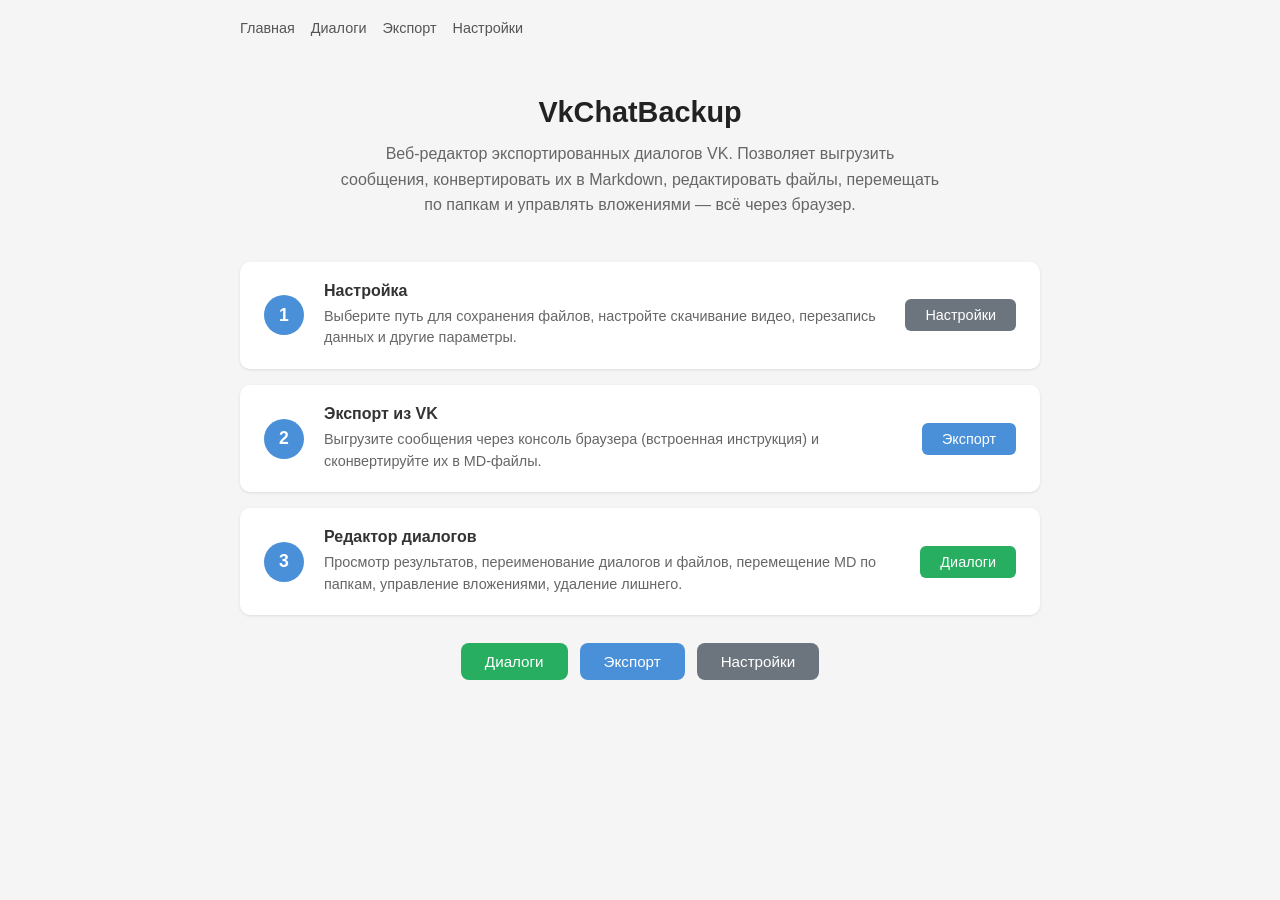
<file: WebApp/templates/welcome.html>
<!DOCTYPE html>
<html lang="ru">
<head>
<meta charset="UTF-8">
<meta name="viewport" content="width=device-width, initial-scale=1">
<title>VkChatBackup — Главная</title>
<style>
  *, *::before, *::after { box-sizing: border-box; }
  body { font-family: -apple-system, BlinkMacSystemFont, "Segoe UI", Roboto, sans-serif; margin: 0; padding: 20px; background: #f5f5f5; color: #222; }
  .container { max-width: 800px; margin: 0 auto; }
  .nav { margin-bottom: 20px; display: flex; gap: 16px; font-size: 0.9rem; }
  .nav a { color: #555; text-decoration: none; }
  .nav a:hover { text-decoration: underline; }
  .hero { text-align: center; padding: 40px 0 20px; }
  .hero h1 { font-size: 1.8rem; margin: 0 0 12px; color: #222; }
  .hero p { font-size: 1rem; color: #666; line-height: 1.6; max-width: 600px; margin: 0 auto; }
  .steps { display: flex; flex-direction: column; gap: 16px; margin-top: 24px; }
  .card { background: #fff; border-radius: 10px; padding: 20px 24px; box-shadow: 0 1px 3px rgba(0,0,0,0.1); display: flex; align-items: center; gap: 20px; }
  .card:hover { box-shadow: 0 2px 8px rgba(0,0,0,0.15); }
  .card-num { width: 40px; height: 40px; background: #4a90d9; color: #fff; border-radius: 50%; display: flex; align-items: center; justify-content: center; font-weight: 700; font-size: 1.1rem; flex-shrink: 0; }
  .card-body { flex: 1; }
  .card-body h3 { margin: 0 0 6px; font-size: 1rem; color: #333; }
  .card-body p { margin: 0; font-size: 0.9rem; color: #666; line-height: 1.5; }
  .card-btn { flex-shrink: 0; padding: 8px 20px; background: #4a90d9; color: #fff; border: none; border-radius: 6px; font-size: 0.9rem; cursor: pointer; text-decoration: none; display: inline-block; }
  .card-btn:hover { background: #357abd; }
  .card-btn.settings { background: #6c757d; }
  .card-btn.settings:hover { background: #5a6268; }
  .card-btn.dialogs { background: #27ae60; }
  .card-btn.dialogs:hover { background: #219a52; }
  .links { display: flex; justify-content: center; gap: 12px; margin-top: 28px; }
  .links a { padding: 10px 24px; border-radius: 8px; font-size: 0.95rem; text-decoration: none; font-weight: 500; }
  .links a:hover { filter: brightness(1.1); }
</style>
</head>
<body>
<div class="container">
  <div class="nav">
    <a href="/">Главная</a>
    <a href="/dialogs">Диалоги</a>
    <a href="/export">Экспорт</a>
    <a href="/settings">Настройки</a>
  </div>

  <div class="hero">
    <h1>VkChatBackup</h1>
    <p>Веб-редактор экспортированных диалогов VK. Позволяет выгрузить сообщения, конвертировать их в Markdown, редактировать файлы, перемещать по папкам и управлять вложениями — всё через браузер.</p>
  </div>

  <div class="steps">
    <div class="card">
      <div class="card-num">1</div>
      <div class="card-body">
        <h3>Настройка</h3>
        <p>Выберите путь для сохранения файлов, настройте скачивание видео, перезапись данных и другие параметры.</p>
      </div>
      <a href="/settings" class="card-btn settings">Настройки</a>
    </div>

    <div class="card">
      <div class="card-num">2</div>
      <div class="card-body">
        <h3>Экспорт из VK</h3>
        <p>Выгрузите сообщения через консоль браузера (встроенная инструкция) и сконвертируйте их в MD-файлы.</p>
      </div>
      <a href="/export" class="card-btn">Экспорт</a>
    </div>

    <div class="card">
      <div class="card-num">3</div>
      <div class="card-body">
        <h3>Редактор диалогов</h3>
        <p>Просмотр результатов, переименование диалогов и файлов, перемещение MD по папкам, управление вложениями, удаление лишнего.</p>
      </div>
      <a href="/dialogs" class="card-btn dialogs">Диалоги</a>
    </div>
  </div>

  <div class="links">
    <a href="/dialogs" style="background:#27ae60;color:#fff;">Диалоги</a>
    <a href="/export" style="background:#4a90d9;color:#fff;">Экспорт</a>
    <a href="/settings" style="background:#6c757d;color:#fff;">Настройки</a>
  </div>
</div>
</body>
</html>
</file>
